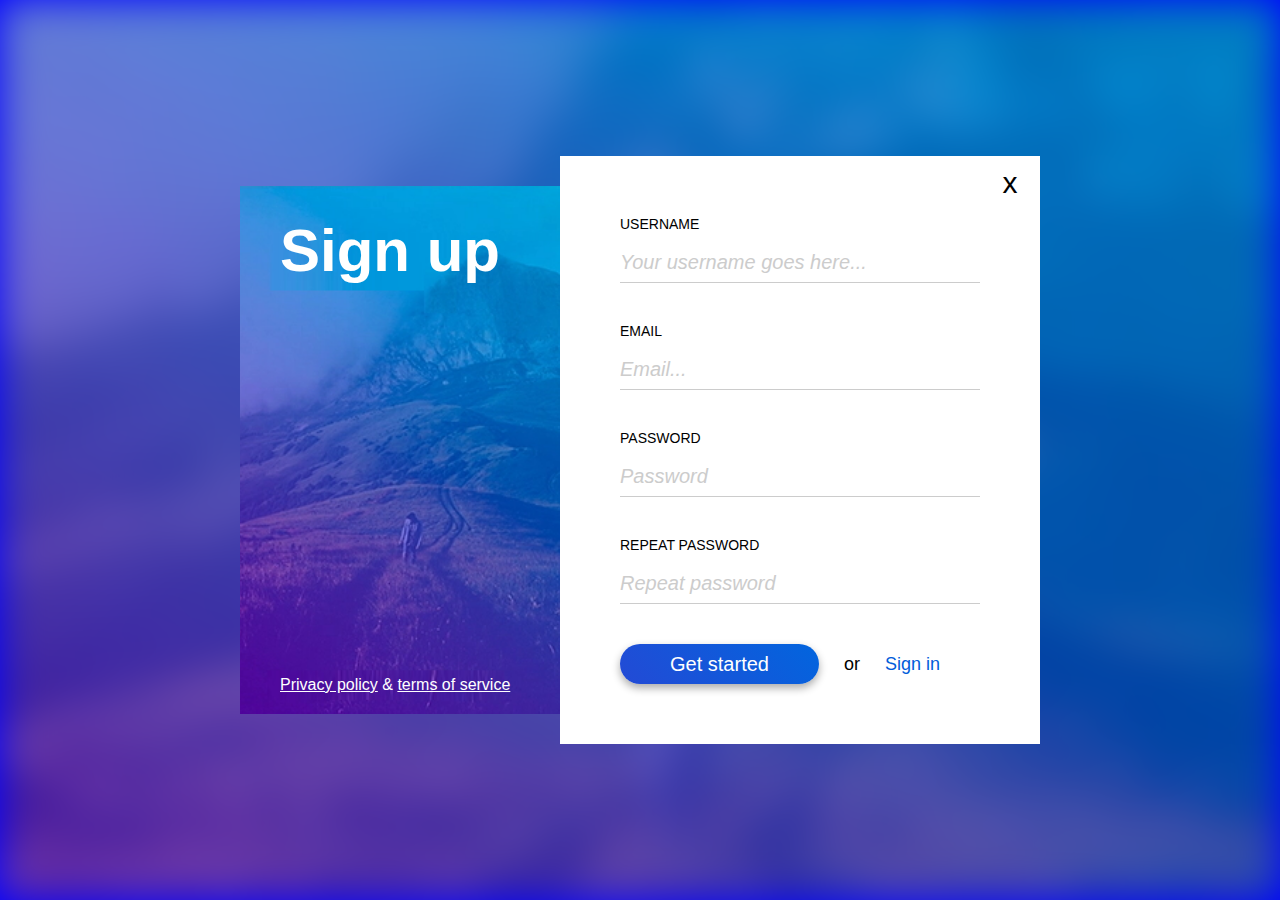
<file: index.html>
<!DOCTYPE html>
<html lang="en">

<head>
    <meta charset="UTF-8">
    <meta http-equiv="X-UA-Compatible" content="IE=edge">
    <meta name="viewport" content="width=device-width, initial-scale=1.0">
    <title>Sign up</title>
    <link rel="shortcut icon" href="./img/favi.png" type="image/png">
    <!-- base style -->
    <link rel="stylesheet" href="./css/main.css">
    <!-- 3rd-party components style -->
    <!-- components style -->
    <link rel="stylesheet" href="./css/form.css">
</head>

<body>
    <div class="background"></div>
    <main>
        <div class="left-column">
            <h1 class="main-title">Sign up</h1>
            <div class="bottom-links">
                <a href="#">Privacy policy</a>
                <span>&amp;</span>
                <a href="#">terms of service</a>
            </div>
        </div>
        <div class="right-column">
            <div class="close">x</div>
            <form class="form">
                <div class="form-row">
                    <label for="username">Username</label>
                    <input id="username" placeholder="Your username goes here..." type="text" required>
                </div>
                <div class="form-row">
                    <label for="email">Email</label>
                    <input id="email" placeholder="Email..." type="email" required>
                </div>
                <div class="form-row">
                    <label for="pass">Password</label>
                    <input id="pass" placeholder="Password" type="password" required>
                </div>
                <div class="form-row">
                    <label for="re-pass">Repeat password</label>
                    <input id="re-pass" placeholder="Repeat password" type="password" required>
                </div>
                <div class="form-row flex-row">
                    <button type="submit">Get started</button>
                    <span>or</span>
                    <a href="./sign-in/index.html">Sign in</a>
                </div>
            </form>
        </div>
    </main>
</body>

</html>
</file>
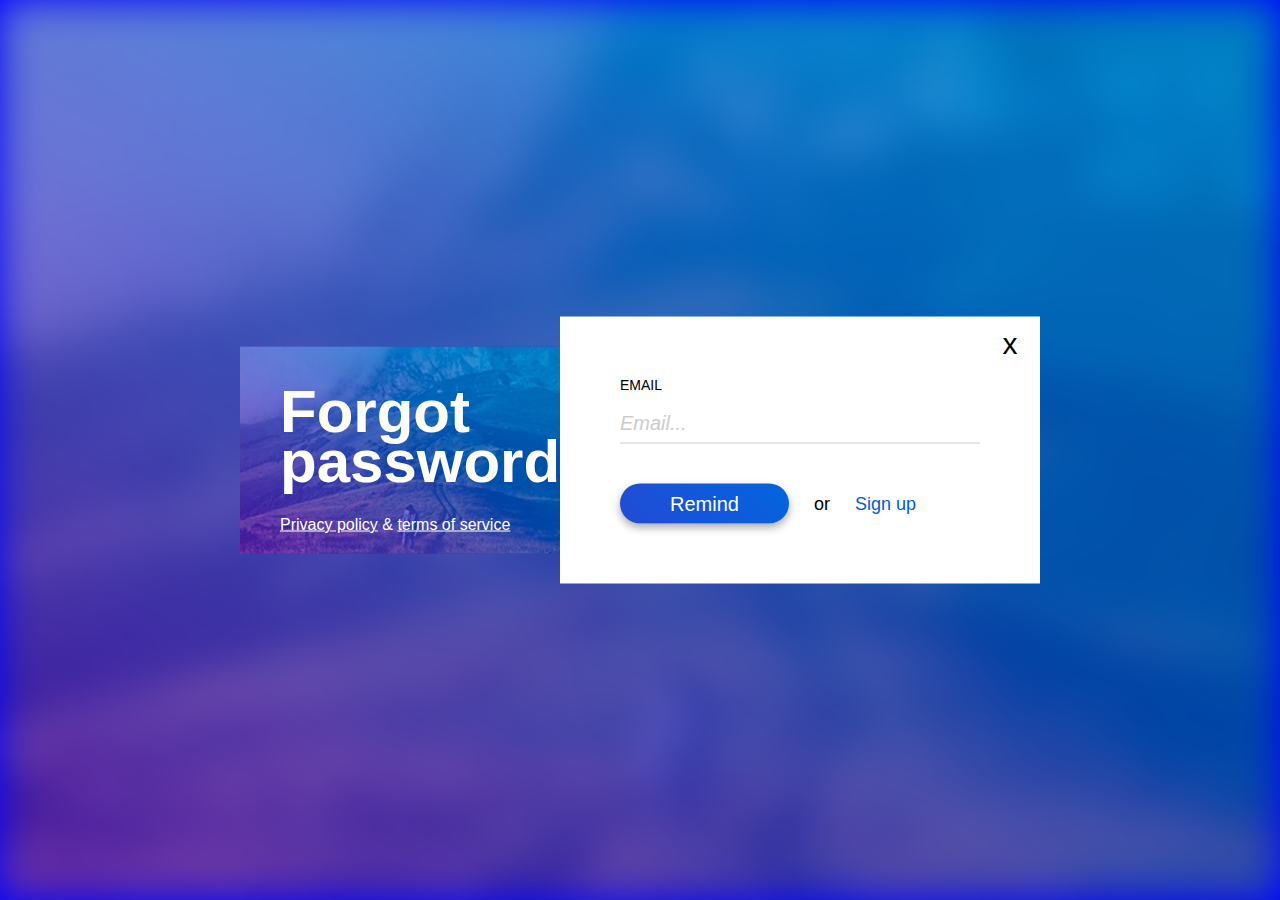
<file: forgot-password/index.html>
<!DOCTYPE html>
<html lang="en">

<head>
    <meta charset="UTF-8">
    <meta http-equiv="X-UA-Compatible" content="IE=edge">
    <meta name="viewport" content="width=device-width, initial-scale=1.0">
    <title>Forgot password?</title>
    <link rel="shortcut icon" href="../img/favi.png" type="image/png">
    <!-- base style -->
    <link rel="stylesheet" href="../css/main.css">
    <!-- 3rd-party components style -->
    <!-- components style -->
    <link rel="stylesheet" href="../css/form.css">
</head>

<body>
    <div class="background"></div>
    <main>
        <div class="left-column">
            <h1 class="main-title">Forgot password?</h1>
            <div class="bottom-links">
                <a href="#">Privacy policy</a>
                <span>&amp;</span>
                <a href="#">terms of service</a>
            </div>
        </div>
        <div class="right-column">
            <div class="close">x</div>
            <form class="form">
                <div class="form-row">
                    <label for="email">Email</label>
                    <input id="email" placeholder="Email..." type="email" required>
                </div>
                <div class="form-row flex-row">
                    <button type="submit">Remind</button>
                    <span>or</span>
                    <a href="../index.html">Sign up</a>
                </div>
            </form>
        </div>
    </main>
</body>

</html>
</file>
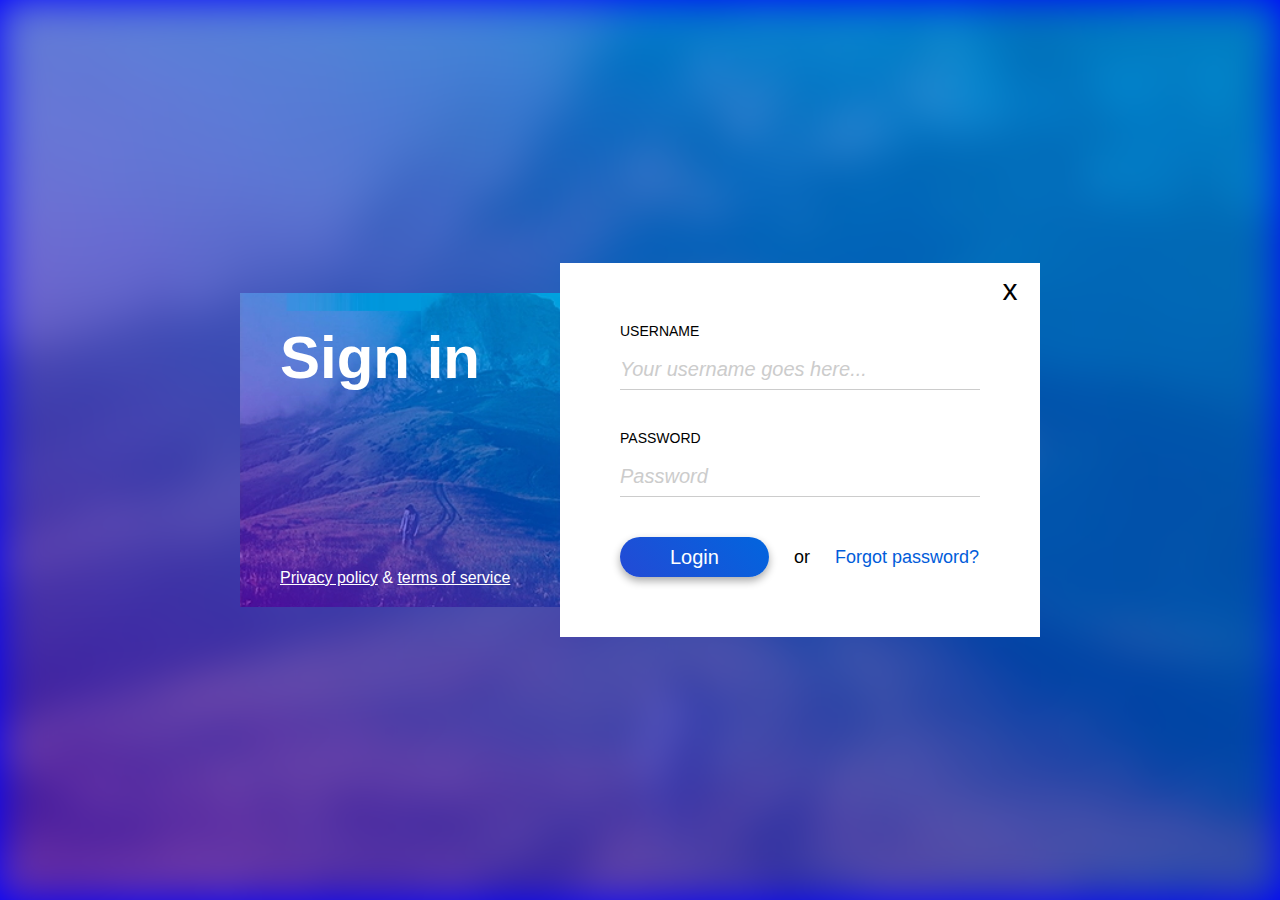
<file: sign-in/index.html>
<!DOCTYPE html>
<html lang="en">

<head>
    <meta charset="UTF-8">
    <meta http-equiv="X-UA-Compatible" content="IE=edge">
    <meta name="viewport" content="width=device-width, initial-scale=1.0">
    <title>Sign in</title>
    <link rel="shortcut icon" href="../img/favi.png" type="image/png">
    <!-- base style -->
    <link rel="stylesheet" href="../css/main.css">
    <!-- 3rd-party components style -->
    <!-- components style -->
    <link rel="stylesheet" href="../css/form.css">
</head>

<body>
    <div class="background"></div>
    <main>
        <div class="left-column">
            <h1 class="main-title">Sign in</h1>
            <div class="bottom-links">
                <a href="#">Privacy policy</a>
                <span>&amp;</span>
                <a href="#">terms of service</a>
            </div>
        </div>
        <div class="right-column">
            <div class="close">x</div>
            <form class="form">
                <div class="form-row">
                    <label for="username">Username</label>
                    <input id="username" placeholder="Your username goes here..." type="text" required>
                </div>
                <div class="form-row">
                    <label for="pass">Password</label>
                    <input id="pass" placeholder="Password" type="password" required>
                </div>
                <div class="form-row flex-row">
                    <button type="submit">Login</button>
                    <span>or</span>
                    <a href="../forgot-password/index.html">Forgot password?</a>
                </div>
            </form>
        </div>
    </main>
</body>

</html>
</file>
<file: css/main.css>
body,
body * {
  margin: 0;
  padding: 0;
  vertical-align: top;
  box-sizing: border-box;
  font-family: 'Gill Sans', 'Gill Sans MT', Calibri, 'Trebuchet MS', sans-serif;
}

body {
  background-color: blue;
}

.background {
  background-image: url(../img/hill.jpg);
  background-repeat: no-repeat;
  background-size: cover;
  background-position: center;
  filter: blur(20px);
  height: 100vh;
  width: 100%;
  display: inline-block;
}

main {
  display: inline-block;
  width: 800px;
  position: absolute;
  top: 50%;
  left: 50%;
  transform: translate(-50%, -50%);
}

.left-column {
  width: 40%;
  float: left;
  padding: 40px;
  background-color: #4232a0;
  color: #fff;
  background-image: url(../img/hill.jpg);
  background-repeat: no-repeat;
  background-size: cover;
  background-position: center;
  position: absolute;
  top: 30px;
  bottom: 30px;
}

.bottom-links {
  position: absolute;
  left: 40px;
  right: 40px;
  bottom: 20px
}
.bottom-links > a {
  color: #fff;
}
.bottom-links > span {

}

.main-title {
  font-size: 60px;
  line-height: 50px;
}

.right-column {
  width: 60%;
  float: right;
  padding: 60px;
  background-color: #fff;
  position: relative;
}

.close {
  display: inline-block;
  width: 60px;
  height: 60px;
  line-height: 54px;
  text-align: center;
  font-size: 30px;
  position: absolute;
  right: 0;
  top: 0;
}
</file>
<file: css/form.css>
.form {
    display: flex;
    flex-direction: column;
    gap: 40px;
    width: 100%;
  }
  .form-row {
    display: flex;
    flex-direction: column;
    gap: 10px;
    width: 100%;
  }
  .form-row.flex-row {
    flex-direction: row;
    gap: 25px;
  }
  .form-row > label {
    text-transform: uppercase;
    font-size: 14px;
  }
  .form-row > input {
    line-height: 40px;
    font-size: 20px;
    border: none;
    border-bottom: 1px solid #ccc;
  }
  .form-row > input::placeholder {
    color: #ccc;
    font-style: italic;
  }
  .form-row > button {
    padding-left: 50px;
    padding-right: 50px;
    line-height: 40px;
    font-size: 20px;
    background: #015cda;
    background: linear-gradient(47deg, #234ad5 0%, #0265de 100%);
    color: #fff;
    border: none;
    border-radius: 20px;
    box-shadow: 0 4px 8px 0 #0005;
    cursor: pointer;
  }
  .form-row > button:hover {
    box-shadow: 0 4px 8px 0 #0008;
  }
  .form-row > span {
    line-height: 40px;
    font-size: 18px;
  }
  .form-row > a {
    line-height: 40px;
    font-size: 18px;
    text-decoration: none;
    color: #015cda;
  }
  .form-row > a:hover {
    text-decoration: underline;
  }
</file>
